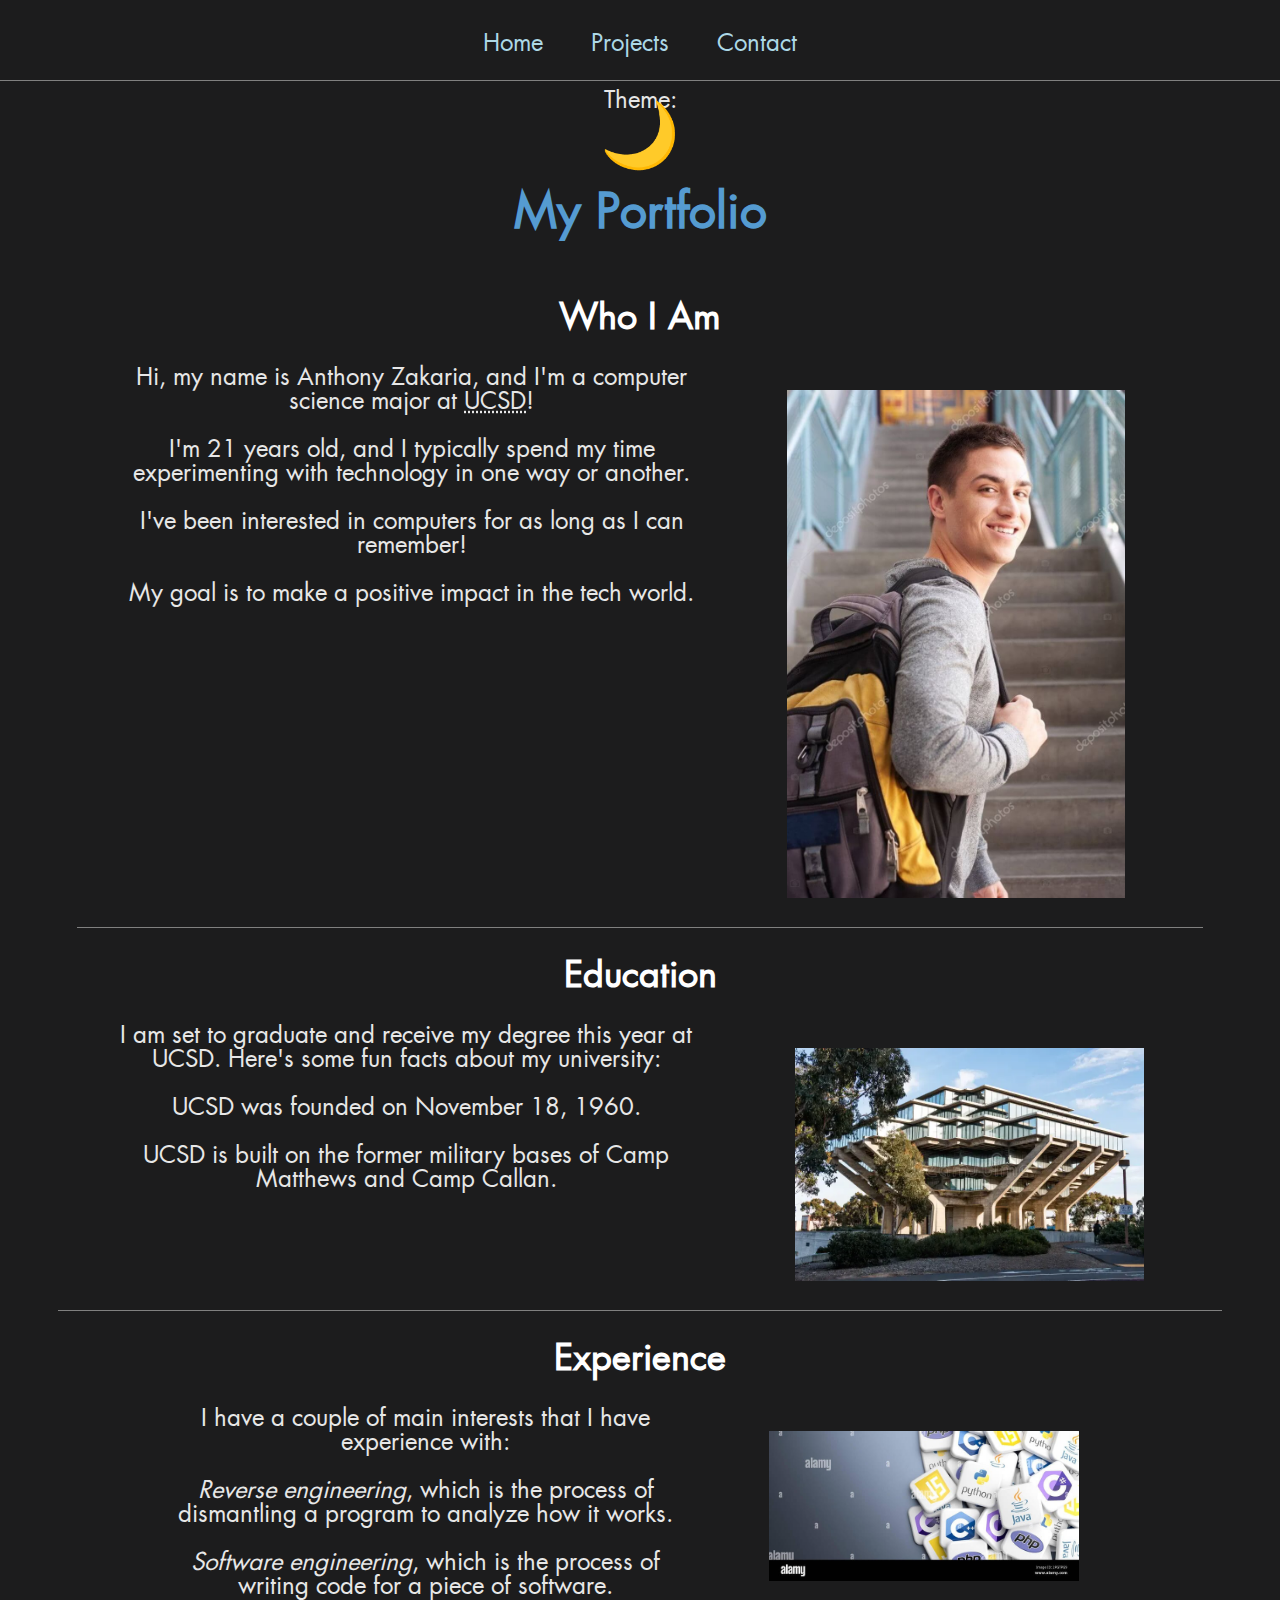
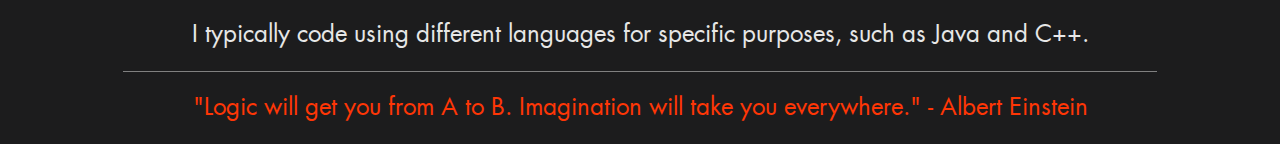
<file: index.html>
<!DOCTYPE html>
<html lang="en">
<head>
    <meta charset="UTF-8">
    <meta name="description" content="Anthony Z.'s portfolio showcasing projects, interests, and experience in computer science at UCSD.">
    <meta name="keywords" content="Anthony Z., UCSD, Computer Science, Portfolio, Projects">
    <meta name="author" content="Anthony Z.">
    <meta name="viewport" content="width=device-width, initial-scale=1">
    <title>Anthony's Portfolio</title>
    <link rel="stylesheet" href="resources/globalstyle.css">
    <link rel="stylesheet" href="resources/indexstyle.css">
    <script src="resources/theme.js"></script>
</head>
<body>
    <nav class="links">
        <button id="mobile" type="button">☰</button>
        <a href="index.html">Home</a>
        <a href="projects.html">Projects</a>
        <a href="contact.html">Contact</a>
    </nav>
    <div>Theme:</div>
    <noscript> WARNING: JavaScript disabled! The theme toggler is not available.</noscript>
    <button id="theme-button" class="off">🌙</button>
    <hgroup>
        <h1><span class="container">My Portfolio</span></h1>
    </hgroup>

    <section>
        <h2> Who I Am </h2>
        <figure>
            <picture>
                <source srcset="resources/student-350.jpg" media="(max-width: 420px)">
                <source srcset="resources/student-500.jpg" media="(max-width: 768px)">
                <source srcset="resources/student-800.jpg" media="(min-width: 769px)">
                <img src="resources/student.jpg" alt="Photo of Anthony">  <!-- STOCK IMAGE CREDITS: https://depositphotos.com/photo/young-male-college-student-with-backpack-10070438.html-->
            </picture>
        </figure>
        <p> Hi, my name is Anthony Zakaria, and I'm a computer science major at <abbr title="University of California, San Diego">UCSD</abbr>!</p>
        <p>I'm 21 years old, and I typically spend my time experimenting with technology in one way or another.</p>
        <p>I've been interested in computers for as long as I can remember!</p>
        <p>My goal is to make a positive impact in the tech world.</p>
    </section>

    <section>
        <h2>Education</h2>
        <figure>
            <picture>
                <source srcset="resources/uclib-350.webp" media="(max-width: 420px)">
                <source srcset="resources/uclib-500.webp" media="(max-width: 768px)">
                <source srcset="resources/uclib-800.webp" media="(min-width: 769px)">
                <img src="resources/uclib.webp" alt="UCSD Library"> <!-- STOCK IMAGE CREDITS: https://www.dreamstime.com/photos-images/ucsd-campus.html-->
            </picture>
        </figure>
        <p>I am set to graduate and receive my degree this year at UCSD. Here's some fun facts about my university:</p>
        <p>UCSD was founded on November 18, 1960.</p>
        <p>UCSD is built on the former military bases of Camp Matthews and Camp Callan.</p>
    </section>
    
    <section>
        <h2>Experience</h2>
        <figure>
            <picture>
                <source srcset="resources/langs-350.jpg" media="(max-width: 420px)">
                <source srcset="resources/langs-500.jpg" media="(max-width: 768px)">
                <source srcset="resources/langs-800.jpg" media="(min-width: 769px)">
                <img src="resources/langs.jpg" alt="Image of Programming Languages"> <!-- STOCK IMAGE CREDITS: hhttps://c8.alamy.com/comp/2PGTPG9/logos-of-the-main-programming-languages-python-java-javascript-c-c-and-php-on-a-heap-on-a-table-web-banner-format-copy-space-2PGTPG9.jpg-->
            </picture>
        </figure>
        <p>I have a couple of main interests that I have experience with:</p>
        <p><dfn>Reverse engineering</dfn>, which is the process of dismantling a program to analyze how it works.</p>
        <p><dfn>Software engineering</dfn>, which is the process of writing code for a piece of software.</p>
        <p>I typically code using different languages for specific purposes, such as Java and C++.</p>
    </section>
    
    <blockquote cite="https://www.brainyquote.com/quotes/albert_einstein_121643">"Logic will get you from A to B. Imagination will take you everywhere." - Albert Einstein</blockquote>
    <noscript>Warning: Your browser does not have JavaScript support or JavaScript is disabled! This may cause problems when viewing my site!</noscript>

</body>
</html>
</file>
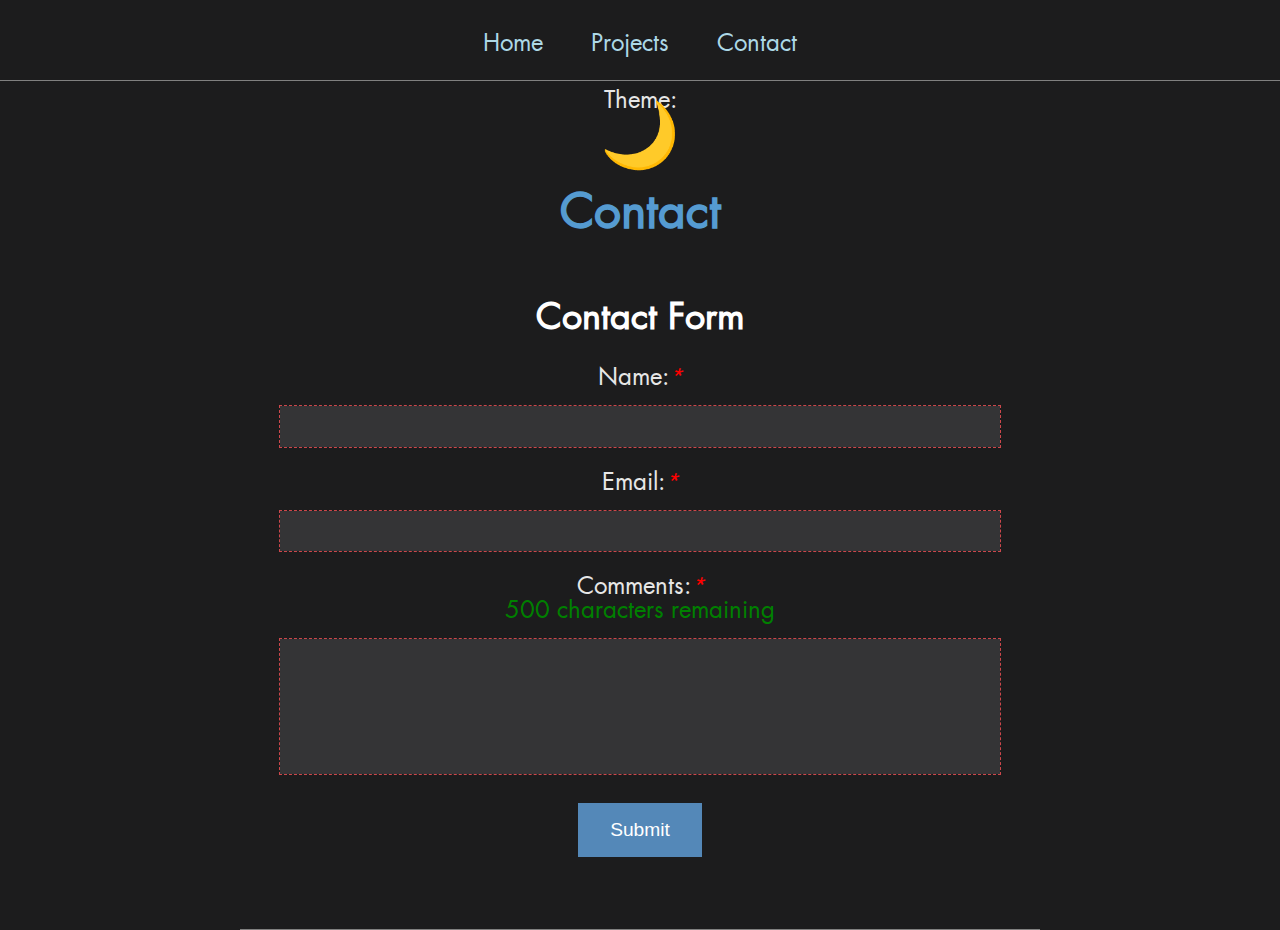
<file: contact.html>
<!DOCTYPE html>
<html lang="en">
<head>
    <meta charset="UTF-8">
    <meta name="description" content="Anthony Z.'s contact!">
    <meta name="keywords" content="Anthony Z., Contact">
    <meta name="author" content="Anthony Z.">
    <meta name="viewport" content="width=device-width, initial-scale=1">
    <title>Contact me</title>
    <link rel="stylesheet" href="resources/globalstyle.css">
    <link rel="stylesheet" href="resources/contactstyle.css">
    <script src="resources/contact.js"></script>
    <script src="resources/theme.js"></script>
</head>
<body>
    <nav class="links">
        <button id="mobile" type="button">☰</button>
        <a href="index.html">Home</a>
        <a href="projects.html">Projects</a>
        <a href="contact.html">Contact</a>
    </nav>
    <div>Theme:</div>
    <noscript> WARNING: JavaScript disabled! The theme toggler is not available.</noscript>
    <button id="theme-button" class="off">🌙</button>
    <hgroup>
        <h1><span class="container">Contact</span></h1>
    </hgroup>
    <section>
        <h2>Contact Form</h2>
        <form action="https://httpbin.org/get" method="GET" id="contactform">
            <fieldset>
                <label for="name">Name:<em>*</em></label>
                <input type="text" id="name" name="name" required minlength="4" maxlength="60" pattern="^[A-Za-z\s]+$">
                <label for="email">Email:<em>*</em></label>
                <input type="text" id="email" name="email" required minlength="5" maxlength="60" pattern="^(?!.*\..*\.)(?!.*@.*@).*">
                <label for="comments">Comments:<em>*</em></label>
                <div id="counter">500 characters remaining</div>
                <textarea id="comments" name="comments" required minlength="5" maxlength="500"></textarea>
                <input type="hidden" id="possible_bot" name="possible_bot" value="true">
                <input type="hidden" id="form-errors" name="form-errors">
                <button type="submit">Submit</button>
                <br>
                <br>
                <output class="error-message">OUTPUT: An error occurred.</output>
                <br>
                <output class="info-message">OUTPUT: Your form was sent.</output>
            </fieldset>
            <br>
      </form>
    </section>
    <noscript>Warning: Your browser does not have JavaScript support or JavaScript is disabled! This may cause problems when viewing my site!</noscript>
</body>
</html>
</file>
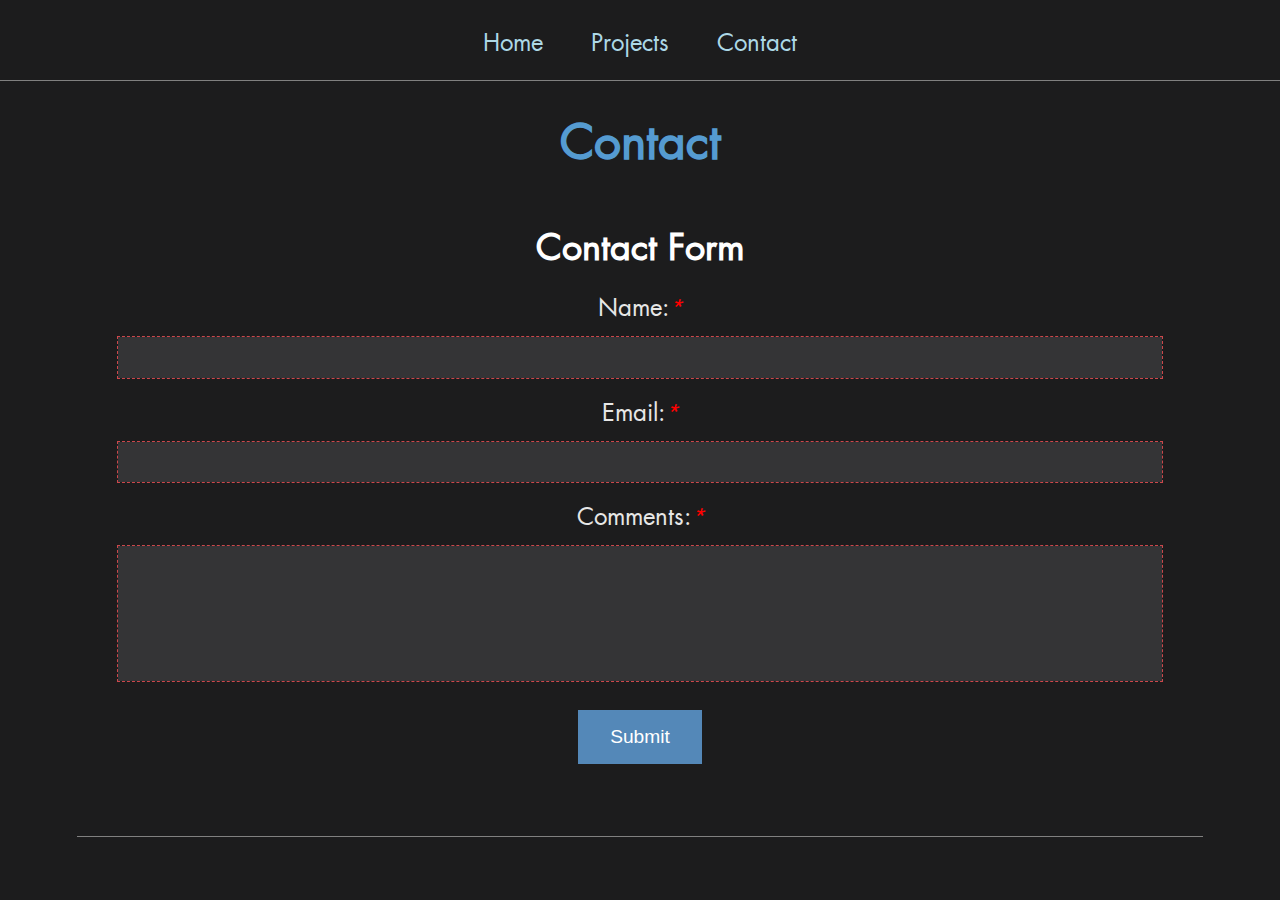
<file: form-no-js.html>
<!DOCTYPE html>
<html lang="en">
<head>
    <meta charset="UTF-8">
    <meta name="description" content="Anthony Z.'s contact!">
    <meta name="keywords" content="Anthony Z., Contact">
    <meta name="author" content="Anthony Z.">
    <meta name="viewport" content="width=device-width, initial-scale=1">
    <title>Contact me</title>
    <link rel="stylesheet" href="resources/globalstyle.css">
    <link rel="stylesheet" href="resources/contactstyle.css">
</head>
<body>
    <nav class="links">
        <button id="mobile" type="button">☰</button>
        <a href="index.html">Home</a>
        <a href="projects.html">Projects</a>
        <a href="contact.html">Contact</a>
    </nav>

    <hgroup>
        <h1><span class="container">Contact</span></h1>
    </hgroup>
    <section>
        <h2>Contact Form</h2>
        <form action="https://httpbin.org/get" method="GET">
            <fieldset>
                <label for="name">Name:<em>*</em></label>
                <input type="text" id="name" name="name" required minlength="4" maxlength="60" pattern="^[A-Za-z\s]+$">
                <label for="email">Email:<em>*</em></label>
                <input type="text" id="email" name="email" required minlength="5" maxlength="60" pattern="^(?!.*\..*\.)(?!.*@.*@).*">
                <label for="comments">Comments:<em>*</em></label>
                <textarea id="comments" name="comments" required minlength="5" maxlength="500"></textarea>
                <input type="hidden" id="possible_bot" name="possible_bot" value="true">
                <button type="submit">Submit</button>
                <br>
                <br>
                <output class="error-message">OUTPUT: An error occurred.</output>
                <br>
                <output class="info-message">OUTPUT: Your form was sent.</output>
            </fieldset>
            <br>
      </form>
    </section>

    <noscript>Warning: Your browser does not have JavaScript support or JavaScript is disabled! This may cause problems when viewing my site!</noscript>
</body>
</html>
</file>
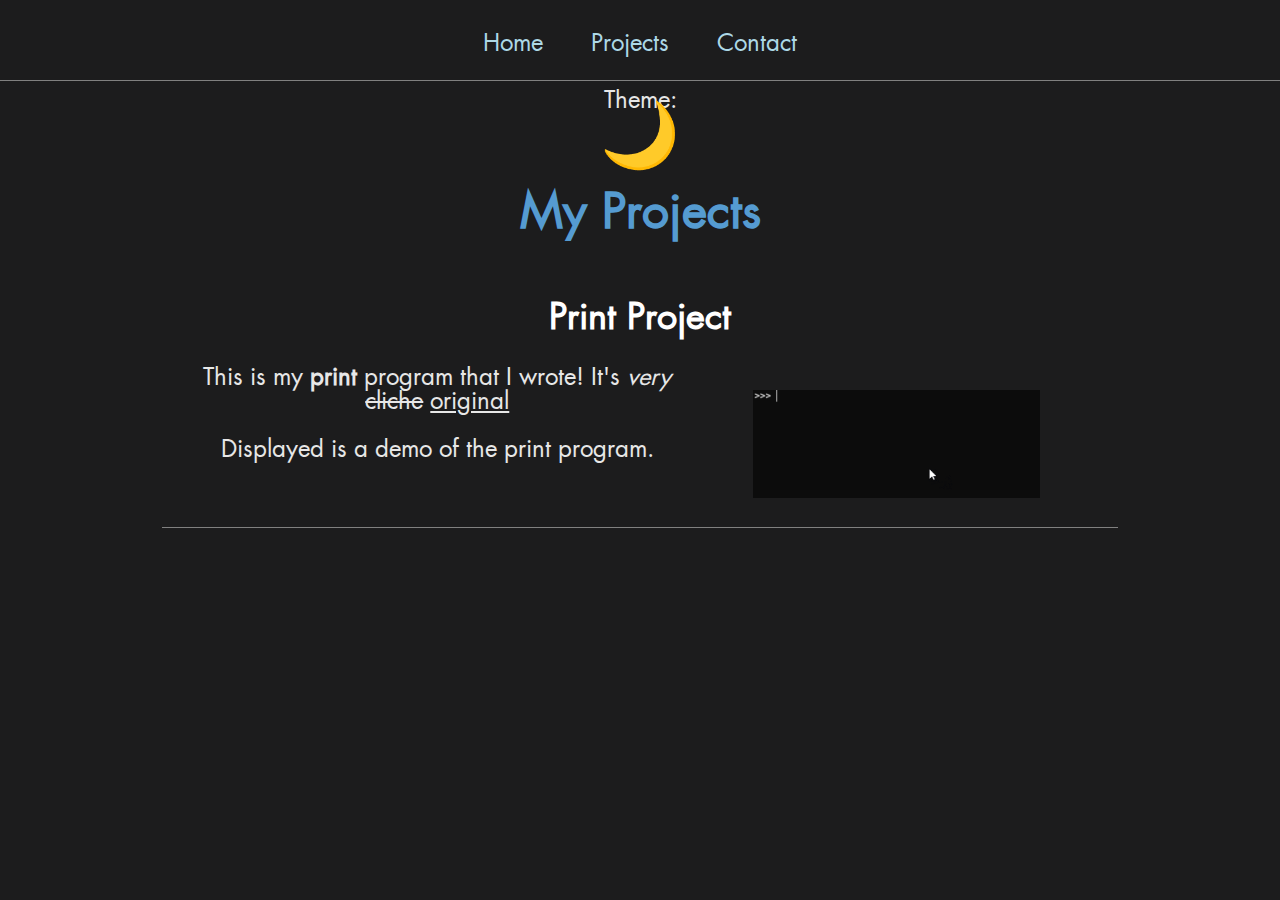
<file: projects.html>
<!DOCTYPE html>
<html lang="en">
<head>
    <meta charset="UTF-8">
    <meta name="description" content="Anthony Z.'s projects!">
    <meta name="keywords" content="Anthony Z., Projects">
    <meta name="author" content="Anthony Z.">
    <meta name="viewport" content="width=device-width, initial-scale=1">
    <title>My projects</title>
    <link rel="stylesheet" href="resources/globalstyle.css">
    <script src="resources/theme.js"></script>
</head>
<body>
    <nav class="links">
        <button id="mobile" type="button">☰</button>
        <a href="index.html">Home</a>
        <a href="projects.html">Projects</a>
        <a href="contact.html">Contact</a>
    </nav>
    <div>Theme:</div>
    <noscript> WARNING: JavaScript disabled! The theme toggler is not available.</noscript>
    <button id="theme-button" class="off">🌙</button>
    <hgroup>
        <h1><span class="container">My Projects</span></h1>
    </hgroup>
        <section>
        <h2> Print Project </h2>
        <figure>
            <picture>
                <source srcset="resources/print-350.gif" media="(max-width: 420px)">
                <source srcset="resources/print-500.gif" media="(max-width: 768px)">
                <source srcset="resources/print-800.gif" media="(min-width: 769px)">
                <img src="resources/print.gif" alt="GIF of printing in action">
            </picture>
        </figure>
        <p> This is my <strong>print</strong> program that I wrote! It's <em>very</em> <del>cliche</del> <ins>original</ins></p>
        <p>Displayed is a demo of the print program.</p>
        </section>

    <noscript>Warning: Your browser does not have JavaScript support or JavaScript is disabled! This may cause problems when viewing my site!</noscript>
</body>
</html>
</file>
<file: resources/globalstyle.css>
:root {
  --site-font: futura, Helvetica, Arial;
  --header-color: color(display-p3 0.4 0.6 0.8);
  --fallback-color: #6699CC;
  --backg-color: #1c1c1d;
  --white: white;
  --font-col: #e7e7e7;
  --link-col: #ADD8E6;
}

@font-face {
  font-family: 'futura';
  src: url('futura-book-webfont.woff2') format('woff2'),
  font-weight: normal;
  font-style: normal;
}

.light-mode {
  --backg-color: white;
  --white: black;
  --font-col: black;
  --link-col: #6495ED;
}

#mobile {
    display: none;
    font-size: 3rem;
    background: none;
    color: var(--font-col);
    border: none;
    box-shadow: none;
}

#theme-button {
    background: 0;
    border: none;
    cursor: pointer;
    height: 5vh;
    width: 5vh;
    display: flex;
    align-items: center;
    justify-content: center;
    font-size: 4rem;
}

#theme-button.off {
    display: none;
}

.links {
  display: flex;
  list-style: none;
  background: none;
  justify-content: center;
  margin: 0.5rem auto;
  align-self: stretch;
  border-bottom: 0.0625rem solid gray;
  width: 100%;
}

.links a {
  text-decoration: none;
  display: block;
  padding: 1em;
  color: var(--link-col);
  font-weight: italic;
  transition: transform 0.3s ease, color 0.3s ease;
}

.links a:hover {
  transform: scale(1.2);
  color: #6495ED;
}

body {
    font-size: 1.5rem;
    font-family: var(--site-font);
    background-color: var(--backg-color);
    margin: 0;
    display: flex;
    flex-direction: column;
    align-items: center;
    text-align: center;
    color: var(--font-col);
}

h1 {
  color: var(--header-color, var(--fallback-color));
}

h2 {
  color: var(--white);
}

section {
    animation: fadein 1s ease-in;
    overflow: hidden;
    border-bottom: 0.0625rem solid gray;
}

section p {
  padding: 0 3dvw;
}

figure:has(img) {
    float: right;
    width: 30%;
}

figure {
    margin-left: 1rem auto;
    padding: 0 3dvw;
}

figure img {
    width: 100%;
    height: auto;
    max-width: 100%;
}

@keyframes fadein {
    from { opacity: 0; }
    to { opacity: 1; }
}


@media (max-width: 768px) {
  figure:has(img) {
    float: none;
    width: 100%;
    box-sizing: border-box;
  }
  figure {
    margin-left: auto;
    margin-right: auto;
    padding: 0;
  }
  figure img {
    object-fit: cover;
    object-position: center;
  }
  body {
    font-size: 2rem;
  }
  figure {
    padding: 0 6dvw;
  }
  section p {
    padding: 0 6dvw;
    text-align: left;
  }
  .links a {
    display: none;
  }
  .links {
    justify-content: start;
    padding: 0 1dvw;
  }
  #mobile {
    display: flex;
  }
}
</file>
<file: resources/indexstyle.css>
blockquote {
  color: color-mix(in display-p3, red 80%, orange 20%);
}
</file>
<file: resources/contactstyle.css>
:root {
  --inp-col: #343436;
  --txt-col: white;
}

form {
    padding: 0 3dvw;
}
fieldset {
    border: none;
    padding: 0;
}
label {
    margin-bottom: 2.2rem;
}

.light-mode {
  --inp-col: #D3D3D3;
  --txt-col: black;
}

input, textarea {
    padding: 0.8rem;
    border: none;
    background-color: var(--inp-col);
    color: var(--txt-col);
    box-sizing: border-box;
    overflow: hidden;
    margin-bottom: 1.5rem;
    margin-top: 1rem;
    width: 100%;
    max-width: 100%;
}


button {
    padding: 1rem 2rem;
    font-size: 1.2rem;
    color: white;
    background-color: #5488b8;
    border: none;
}

em {
    color: red;
    font-size: 1.4rem;
}

textarea {
    resize: none;
    height: 15vh;
}

.error-message {
    display: none;
    color: red;
}
.info-message {
    display: none;
    color: green;
}

input:required, textarea:required {
    outline: 0.3px dashed #cc474b;
}

input:user-invalid, textarea:user-invalid {
    outline: 3px solid red;
    box-shadow: 0 0 10px red;
}

input:user-valid, textarea:user-valid {
    outline: 3px solid green;
    box-shadow: 0 0 10px green;
}

#counter {
    color: green;
}
#counter.warn {
    color: orange;
}
#counter.error {
    color: red;
}

.flash {
    animation: flash 0.5s alternate;
}

.fade {
    display: block;
    animation: fade 3s;
}

@keyframes flash {
    from { background-color: red; }
    to { background-color: #343436; }
}

@keyframes fade {
   0% {opacity: 1;}
   100% {opacity: 0; display: none; opacity: 1;} 
}
</file>
